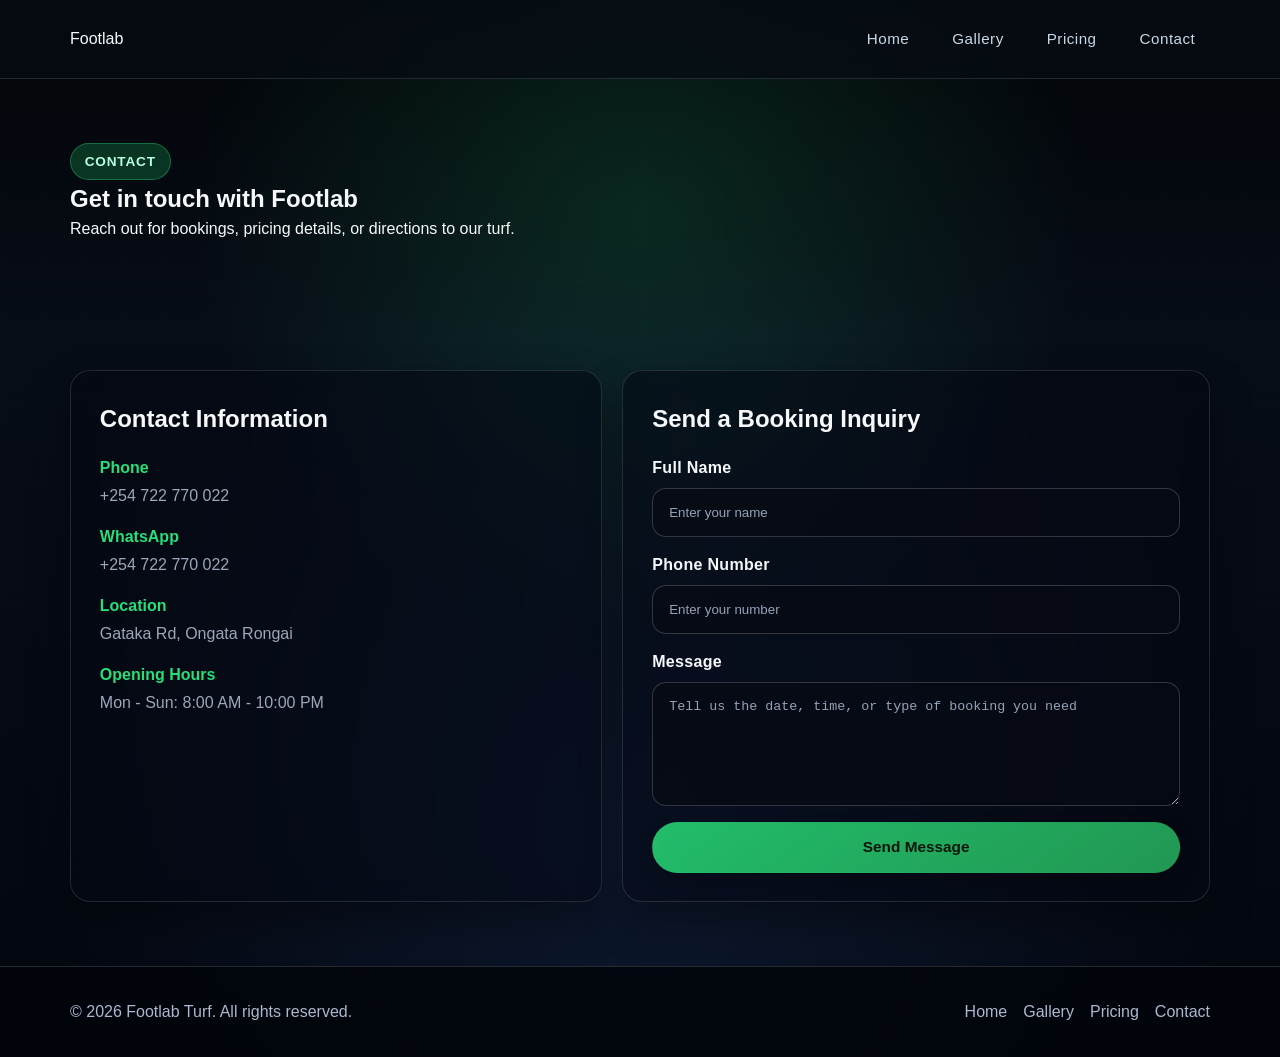
<file: contact.html>
<!DOCTYPE html>
<html lang="en">
<head>
  <meta charset="UTF-8" />
  <meta name="viewport" content="width=device-width, initial-scale=1.0" />
  <title>Footlab Turf | Contact</title>
  <meta
    name="description"
    content="Contact Footlab Turf to book a football session, ask about pricing, or get our location details."
  />
  <link rel="stylesheet" href="css/style.css" />
</head>
<body>
  <header class="site-header">
    <div class="container nav">
      <a href="index.html" class="logo">Footlab</a>

      <button class="menu-toggle" id="menuToggle" aria-label="Open Menu">
        ☰
      </button>

      <nav class="nav-links" id="navLinks">
        <a href="index.html">Home</a>
        <a href="gallery.html">Gallery</a>
        <a href="pricing.html">Pricing</a>
        <a href="contact.html" class="active">Contact</a>
      </nav>
    </div>
  </header>

  <main>
    <section class="page-hero section">
      <div class="container">
        <span class="badge">Contact</span>
        <h1>Get in touch with Footlab</h1>
        <p>
          Reach out for bookings, pricing details, or directions to our turf.
        </p>
      </div>
    </section>

    <section class="section">
      <div class="container contact-grid">
        <div class="card contact-info">
          <h2>Contact Information</h2>
          <div class="info-block">
            <h3>Phone</h3>
            <p>+254 722 770 022</p>
          </div>
          <div class="info-block">
            <h3>WhatsApp</h3>
            <p>+254 722 770 022</p>
          </div>
          <div class="info-block">
            <h3>Location</h3>
            <p>Gataka Rd, Ongata Rongai</p>
          </div>
          <div class="info-block">
            <h3>Opening Hours</h3>
            <p>Mon - Sun: 8:00 AM - 10:00 PM</p>
          </div>
        </div>

        <div class="card contact-form-card">
          <h2>Send a Booking Inquiry</h2>
          <form class="contact-form">
            <div class="form-group">
              <label for="name">Full Name</label>
              <input type="text" id="name" name="name" placeholder="Enter your name" />
            </div>

            <div class="form-group">
              <label for="phone">Phone Number</label>
              <input type="tel" id="phone" name="phone" placeholder="Enter your number" />
            </div>

            <div class="form-group">
              <label for="message">Message</label>
              <textarea
                id="message"
                name="message"
                rows="6"
                placeholder="Tell us the date, time, or type of booking you need"
              ></textarea>
            </div>

            <button type="submit" class="btn btn-primary">Send Message</button>
          </form>
        </div>
      </div>
    </section>
  </main>

  <footer class="site-footer">
    <div class="container footer-content">
      <p>© 2026 Footlab Turf. All rights reserved.</p>
      <div class="footer-links">
        <a href="index.html">Home</a>
        <a href="gallery.html">Gallery</a>
        <a href="pricing.html">Pricing</a>
        <a href="contact.html">Contact</a>
      </div>
    </div>
  </footer>

  <script src="js/main.js"></script>
</body>
</html>
</file>
<file: css/style.css>
﻿:root {
  --bg: #05070c;
  --surface: rgba(255, 255, 255, 0.1);
  --surface-strong: rgba(255, 255, 255, 0.16);
  --text: #f7f8fa;
  --muted: #9ca7b8;
  --primary: #28de7b;
  --primary-dark: #0ebf61;
  --border: rgba(255, 255, 255, 0.15);
  --shadow: 0 20px 40px rgba(0, 0, 0, 0.38);
  --radius: 20px;
  --container: 1140px;
  --header-height: 78px;
  --transition: 0.25s ease;
}

* {
  margin: 0;
  padding: 0;
  box-sizing: border-box;
}

html {
  scroll-behavior: smooth;
  scroll-padding-top: calc(var(--header-height) + 8px);
  overscroll-behavior-y: contain;
}

body {
  min-height: 100vh;
  overflow-anchor: none;
  overscroll-behavior-y: none;
  font-family: 'Rajdhani', 'Arial', sans-serif;
  background: radial-gradient(circle at 50% 20%, rgba(40, 222, 123, 0.14), transparent 42%),
    radial-gradient(circle at 50% 80%, rgba(34, 62, 113, 0.32), transparent 58%),
    linear-gradient(180deg, #020407 0%, #070d17 32%, #050912 68%, #03060e 100%);
  color: var(--text);
  line-height: 1.55;
  min-height: 100vh;
  animation: stadiumPulse 12s infinite ease-in-out;
}

@keyframes stadiumPulse {
  0%, 100% { background-position: 50% 20%, 50% 80%; }
  50% { background-position: 45% 24%, 50% 76%; }
}


body::before {
  content: '';
  position: fixed;
  inset: 0;
  pointer-events: none;
  z-index: -1;
  background-image:
    linear-gradient(rgba(255, 255, 255, 0.035) 1px, transparent 1px),
    linear-gradient(90deg, rgba(255, 255, 255, 0.035) 1px, transparent 1px);
  background-size: 40px 40px;
  mix-blend-mode: overlay;
}

img {
  width: 100%;
  display: block;
  object-fit: cover;
  image-rendering: auto;
  image-rendering: optimizeQuality;
  image-rendering: -webkit-optimize-contrast;
  image-rendering: -moz-crisp-edges;
  image-rendering: pixelated;
}

* {
  -webkit-tap-highlight-color: rgba(40, 222, 123, 0.3);
  -webkit-touch-callout: none;
}

a {
  text-decoration: none;
  color: inherit;
}

ul {
  padding-left: 1.2rem;
}

.container {
  width: min(90%, var(--container));
  margin: 0 auto;
}

main {
  scroll-snap-type: y proximity;
}

.section {
  position: relative;
  padding: clamp(3.4rem, 5vw, 5.5rem) 0;
  scroll-snap-align: start;
  scroll-margin-top: calc(var(--header-height) + 10px);
}

.section-anchor {
  scroll-margin-top: calc(var(--header-height) + 10px);
}

.alt-section {
  background: rgba(20, 35, 55, 0.24);
  border-top: 1px solid rgba(255, 255, 255, 0.1);
  border-bottom: 1px solid rgba(255, 255, 255, 0.06);
}

.section-heading {
  text-align: center;
  max-width: 740px;
  margin: 0 auto 2.2rem;
}

.section-heading h2 {
  font-size: clamp(2rem, 4vw, 3rem);
  margin: 0.8rem 0;
  letter-spacing: 0.2px;
  text-transform: uppercase;
  color: #ebf1ff;
}

.section-heading p {
  color: var(--muted);
}

.site-header {
  position: sticky;
  top: 0;
  z-index: 1000;
  background: rgba(7, 12, 20, 0.75);
  backdrop-filter: blur(14px);
  border-bottom: 1px solid rgba(255, 255, 255, 0.12);
}

.nav {
  min-height: var(--header-height);
  display: flex;
  align-items: center;
  justify-content: space-between;
  gap: 1rem;
}

.logo-wrap {
  display: flex;
  align-items: center;
  gap: 0.75rem;
  pointer-events: auto;
}

.logo-img {
  width: 46px;
  height: 46px;
  border-radius: 50%;
  border: 1px solid rgba(255, 255, 255, 0.17);
  background: rgba(255, 255, 255, 0.1);
  box-shadow: 0 8px 20px rgba(0,0,0,0.35);
  transform: translateY(-0.1rem);
  transition: transform 0.2s ease, box-shadow 0.2s ease;
}

..logo-wrap:hover .logo-img,
.logo-wrap:focus-within .logo-img {
  transform: translateY(-0.22rem) scale(1.03);
  box-shadow: 0 16px 26px rgba(0,0,0,0.4);
}

.logo-text {
  font-family: 'Bebas Neue', 'Arial', sans-serif;
  text-transform: uppercase;
  font-size: 1.85rem;
  letter-spacing: 0.15rem;
  color: #9cffad;
  text-shadow: 0 0 8px rgba(40, 222, 123, 0.45);
}

.nav-links {
  display: flex;
  gap: 0.85rem;
  align-items: center;
}

.nav-links a {
  padding: 0.64rem 0.92rem;
  border-radius: 999px;
  color: #c8d9e5;
  font-weight: 500;
  font-size: 0.95rem;
  letter-spacing: 0.03rem;
  transition: var(--transition);
}

.nav-links a:hover,
.nav-links a.active {
  background: rgba(40, 222, 123, 0.2);
  color: #f6fff6;
  border: 1px solid rgba(40, 222, 123, 0.6);
}

.menu-toggle {
  display: none;
  border: 1px solid rgba(255, 255, 255, 0.18);
  background: rgba(12, 17, 30, 0.8);
  color: #d8e4f0;
  padding: 0.62rem 0.86rem;
  border-radius: 10px;
  cursor: pointer;
  font-size: 1.25rem;
}

.badge,
.mini-badge {
  display: inline-block;
  background: rgba(38, 227, 118, 0.2);
  color: #b6ffe1;
  border: 1px solid rgba(40, 222, 123, 0.35);
  padding: 0.44rem 0.86rem;
  border-radius: 999px;
  font-size: 0.85rem;
  text-transform: uppercase;
  font-weight: 700;
  letter-spacing: 0.05rem;
}

.mini-badge {
  margin-bottom: 1rem;
}

.card {
  background: rgba(5, 8, 19, 0.55);
  border: 1px solid rgba(255, 255, 255, 0.12);
  border-radius: var(--radius);
  box-shadow: var(--shadow);
  overflow: hidden;
  backdrop-filter: blur(12px);
  transition: transform 0.35s ease, border 0.35s ease;
}

.card:hover {
  transform: translateY(-4px);
  border: 1px solid rgba(40, 222, 123, 0.45);
}

.hero-slider {
  position: relative;
  min-height: 90vh;
  display: flex;
  align-items: center;
  overflow: hidden;
}

.hero-slides {
  position: absolute;
  inset: 0;
  z-index: 1;
}

.hero-slide {
  position: absolute;
  inset: 0;
  background-size: cover;
  background-position: center;
  background-repeat: no-repeat;
  opacity: 0;
  transition: opacity 0.8s ease-in-out;
  transform: scale(1);
  will-change: opacity;
}

.hero-slide.active {
  opacity: 1;
  transform: scale(1);
}

.hero-slider::before {
  content: '';
  position: absolute;
  inset: 0;
  z-index: 2;
  background: linear-gradient(180deg, rgba(3, 7, 16, 0.9) 0%, rgba(5, 10, 20, 0.72) 32%, rgba(6, 11, 24, 0.85) 100%);
}

.hero-slider::after {
  content: '';
  position: absolute;
  inset: 0;
  z-index: 3;
  background: none;
  opacity: 0;
  mix-blend-mode: normal;
}

@keyframes stadiumLights {
  0%, 20%, 100% { opacity: 0.08; }
  30%, 70% { opacity: 0.26; }
  40%, 60% { opacity: 0.18; }
}

.hero-content-wrap {
  position: relative;
  z-index: 3;
  width: 100%;
}

.hero-text {
  max-width: 780px;
  margin: 0 auto;
  text-align: center;
  animation: fadeSlideUp 0.72s ease both;
}

.hero-text h1 {
  font-family: 'Bebas Neue', 'Arial', sans-serif;
  font-size: clamp(2.9rem, 6vw, 4.5rem);
  line-height: 1.1;
  margin: 1rem 0;
  letter-spacing: 0.08rem;
  text-shadow: 0 0 12px rgba(0, 0, 0, 0.44);
}

.hero-text p {
  max-width: 680px;
  margin: 0 auto;
  color: #dbe7f4;
  font-size: 1.08rem;
}

.hero-actions {
  display: flex;
  gap: 1rem;
  margin-top: 1.8rem;
  justify-content: center;
  flex-wrap: wrap;
}

.hero-arrow {
  position: absolute;
  top: 50%;
  transform: translateY(-50%);
  z-index: 4;
  width: 44px;
  height: 44px;
  border-radius: 999px;
  border: 1px solid rgba(255, 255, 255, 0.25);
  background: rgba(15, 23, 42, 0.52);
  color: #ffffff;
  cursor: pointer;
  display: grid;
  place-items: center;
  font-size: 1.1rem;
  transition: var(--transition);
  backdrop-filter: blur(8px);
}

.hero-arrow:hover {
  background: rgba(40, 222, 123, 0.28);
  border-color: rgba(40, 222, 123, 0.65);
  transform: translateY(-50%) scale(1.08);
}

.hero-arrow-left {
  left: 14px;
}

.hero-arrow-right {
  right: 14px;
}

.btn {
  display: inline-flex;
  align-items: center;
  justify-content: center;
  padding: 0.95rem 1.4rem;
  border-radius: 999px;
  font-weight: 700;
  transition: var(--transition);
  border: 1px solid transparent;
  cursor: pointer;
  font-size: 0.96rem;
  position: relative;
  z-index: 3;
  box-shadow: 0 8px 18px rgba(0, 0, 0, 0.25);
  backdrop-filter: blur(12px);
  background-clip: padding-box;
  pointer-events: auto;
}

.btn:active,
.btn:focus-visible {
  transform: translateY(1px) scale(0.98);
  outline: 2px solid rgba(40, 222, 123, 0.625);
}

.btn-primary {
  background: linear-gradient(145deg, rgba(40, 222, 123, 0.85), rgba(36, 164, 89, 0.92));
  color: #09150a;
}

.btn-primary:hover {
  background: linear-gradient(140deg, rgba(56, 255, 155, 0.95), rgba(28, 186, 101, 0.95));
  transform: translateY(-2px);
}

.btn-secondary {
  background: rgba(255, 255, 255, 0.1);
  border-color: rgba(255, 255, 255, 0.24);
  color: #eef5ff;
}

.btn-secondary:hover {
  background: rgba(40, 222, 123, 0.14);
}

.features-grid,
.pricing-grid {
  display: grid;
  grid-template-columns: repeat(3, 1fr);
  gap: 1.2rem;
}

.feature-card,
.pricing-card,
.contact-info,
.contact-form-card {
  padding: 1.8rem;
}

.feature-card h3,
.pricing-card h3 {
  margin-bottom: 0.75rem;
}

.feature-card p,
.pricing-card ul,
.pricing-note p,
.info-block p {
  color: var(--muted);
}

.gallery-grid {
  display: grid;
  grid-template-columns: repeat(3, minmax(0, 1fr));
  gap: 1rem;
}

.gallery-item {
  border-radius: 16px;
  overflow: hidden;
  border: 1px solid rgba(40, 222, 123, 0.2);
  box-shadow: 0 8px 20px rgba(0, 0, 0, 0.35);
}

.gallery-actions {
  margin-top: 1.25rem;
  display: flex;
  justify-content: center;
  gap: 0.8rem;
}

.turf-rules {
  margin-top: 1.7rem;
  padding: 1.35rem;
  background: rgba(20, 34, 53, 0.72);
  border: 1px solid rgba(40, 222, 123, 0.25);
}

.turf-rules h3 {
  margin-bottom: 0.85rem;
  color: #aaf8cf;
}

.turf-rules ul {
  list-style: disc inside;
  color: #d5e8f8;
}

.turf-rules ul li {
  margin-bottom: 0.47rem;
}

.gallery-item img {
  aspect-ratio: 4 / 3;
  transition: transform 0.45s ease;
}

.gallery-item img:hover {
  transform: scale(1.05);
}

.collapsible-gallery .gallery-item:nth-child(n + 4) {
  display: none;
}

.collapsible-gallery.expanded .gallery-item:nth-child(n + 4) {
  display: block;
}

.center {
  text-align: center;
  margin-top: 2rem;
}

.price {
  font-size: 2rem;
  font-weight: 800;
  margin-bottom: 1rem;
  color: var(--primary);
}

.price span {
  font-size: 1rem;
  color: var(--muted);
  font-weight: 500;
}

.pricing-card ul {
  margin-bottom: 1.4rem;
}

.pricing-card ul li {
  margin-bottom: 0.6rem;
}

.pricing-card.featured {
  border: 1px solid rgba(40, 222, 123, 0.55);
  transform: translateY(-3px);
}

.pricing-note {
  margin-top: 1.5rem;
  padding: 1.5rem;
}

.contact-grid {
  display: grid;
  grid-template-columns: 0.95fr 1.05fr;
  gap: 1.3rem;
}

.contact-info h2,
.contact-form-card h2 {
  margin-bottom: 1.2rem;
}

.info-block + .info-block {
  margin-top: 1rem;
}

.info-block h3 {
  margin-bottom: 0.2rem;
  color: var(--primary);
  font-size: 1rem;
}

.contact-form {
  display: grid;
  gap: 1rem;
}

.form-group {
  display: grid;
  gap: 0.45rem;
}

.form-group label {
  font-weight: 700;
  letter-spacing: 0.02rem;
}

.form-group input,
.form-group textarea {
  width: 100%;
  padding: 1rem 1rem;
  border-radius: 14px;
  border: 1px solid rgba(255, 255, 255, 0.18);
  background: rgba(7, 11, 20, 0.72);
  color: var(--text);
  outline: none;
  transition: var(--transition);
}

.form-group input::placeholder,
.form-group textarea::placeholder {
  color: #94a3b8;
}

.form-group input:focus,
.form-group textarea:focus {
  border-color: rgba(40, 222, 123, 0.65);
  box-shadow: 0 0 0 3px rgba(40, 222, 123, 0.15);
}

.form-error {
  color: #ff8b91;
  font-size: 0.9rem;
  margin-top: 0.25rem;
}

.cta {
  padding: 2rem;
  display: flex;
  align-items: center;
  justify-content: space-between;
  gap: 1rem;
  border: 1px solid rgba(255, 255, 255, 0.14);
  background: rgba(5, 9, 16, 0.8);
}

.cta p {
  color: var(--muted);
}

.site-footer {
  border-top: 1px solid var(--border);
  background: rgba(2, 5, 11, 0.88);
}

.footer-content {
  min-height: 90px;
  display: flex;
  align-items: center;
  justify-content: space-between;
  gap: 1rem;
  flex-wrap: wrap;
}

.footer-content p,
.footer-links a {
  color: #adb8cf;
}

.footer-links {
  display: flex;
  gap: 1rem;
  flex-wrap: wrap;
}

.footer-links a:hover {
  color: #ebffea;
}

.goal-animation {
  display: none !important;
  pointer-events: none;
}

.book-prompt {
  display: none !important;
}

.goal-animation .ball {
  width: 48px;
  height: 48px;
  border-radius: 50%;
  background: radial-gradient(circle at 35% 35%, #f7f7f7 40%, #111 41% 47%, #f7f7f7 48% 58%, #111 59%);
  box-shadow: 0 0 0 8px rgba(40, 222, 123, 0.2);
  animation: ballStrike 1.2s ease-out;
}

.goal-animation .net {
  position: absolute;
  width: 180px;
  height: 110px;
  background: linear-gradient(135deg, rgba(255,255,255,0.18) 25%, rgba(255,255,255,0.04) 26%, rgba(255,255,255,0.04) 50%, rgba(255,255,255,0.18) 51%, rgba(255,255,255,0.18) 75%, rgba(255,255,255,0.04) 76%, rgba(255,255,255,0.04));
  background-size: 20px 20px;
  border: 2px solid rgba(255, 255, 255, 0.24);
  border-radius: 12px;
  top: 56px;
  opacity: 0.75;
}

@keyframes goalPop {
  0% {
    opacity: 0;
    transform: translate(-50%, -25%) scale(0.45);
  }
  30% {
    opacity: 1;
    transform: translate(-50%, -35%) scale(1.1);
  }
  100% {
    opacity: 0;
    transform: translate(-50%, -50%) scale(1);
  }
}

@keyframes ballStrike {
  0% { transform: translateY(0) scale(1); }
  35% { transform: translateY(-42px) scale(1.14); }
  65% { transform: translateY(2px) scale(0.96); }
  100% { transform: translateY(0) scale(1); }
}

.book-prompt {
  position: fixed;
  bottom: 14px;
  left: 50%;
  transform: translateX(-50%);
  z-index: 1100;
  background: rgba(6, 13, 25, 0.88);
  border: 1px solid rgba(40, 222, 123, 0.45);
  border-radius: 999px;
  padding: 0.8rem 1.1rem;
  display: flex;
  align-items: center;
  gap: 0.75rem;
  backdrop-filter: blur(8px);
  box-shadow: 0 12px 22px rgba(0,0,0,0.35);
  animation: promptSlideIn 0.5s ease-out forwards;
}

.book-prompt button {
  border: 1px solid rgba(40, 222, 123, 0.6);
  background: linear-gradient(145deg, rgba(40, 222, 123, 0.91), rgba(21, 165, 80, 0.85));
  color: #07120b;
  border-radius: 999px;
  padding: 0.5rem 0.9rem;
  font-weight: 700;
  cursor: pointer;
}

@keyframes promptSlideIn {
  from { opacity: 0; transform: translate(-50%, 20px); }
  to { opacity: 1; transform: translate(-50%, 0); }
}

@keyframes fadeSlideUp {
  0% {
    opacity: 0;
    transform: translateY(16px);
  }
  100% {
    opacity: 1;
    transform: translateY(0);
  }
}

@media (max-width: 900px) {
  .features-grid,
  .gallery-grid,
  .pricing-grid,
  .contact-grid,
  .cta {
    grid-template-columns: 1fr;
  }

  .cta {
    align-items: flex-start;
    flex-direction: column;
  }

  .pricing-card.featured {
    transform: none;
  }
}

@media (max-width: 768px) {
  .menu-toggle {
    display: inline-block;
  }

  .nav-links {
    position: absolute;
    top: var(--header-height);
    right: 4%;
    width: min(260px, 90vw);
    background: rgba(10, 16, 28, 0.96);
    border: 1px solid var(--border);
    border-radius: 18px;
    box-shadow: var(--shadow);
    display: none;
    flex-direction: column;
    padding: 1rem;
  }

  .nav-links.show {
    display: flex;
  }

  .nav-links a {
    width: 100%;
    border-radius: 12px;
  }

  .hero-slider {
    min-height: 86vh;
  }

  .hero-text h1 {
    font-size: 2.4rem;
  }

  .book-prompt {
    width: min(94vw, 420px);
    left: 50%;
    transform: translateX(-50%);
    padding: 0.75rem 0.85rem;
    flex-wrap: wrap;
    justify-content: center;
  }

  .book-prompt button {
    padding: 0.35rem 0.7rem;
    font-size: 0.84rem;
  }

  .hero-text p {
    font-size: 1rem;
  }

  .hero-arrow {
    width: 36px;
    height: 36px;
  }

  .hero-arrow-left {
    left: 10px;
  }

  .hero-arrow-right {
    right: 10px;
  }

  .section {
    padding: 3.2rem 0;
  }
}

@media (prefers-reduced-motion: reduce) {
  * {
    animation: none !important;
    transition: none !important;
  }
}
</file>
